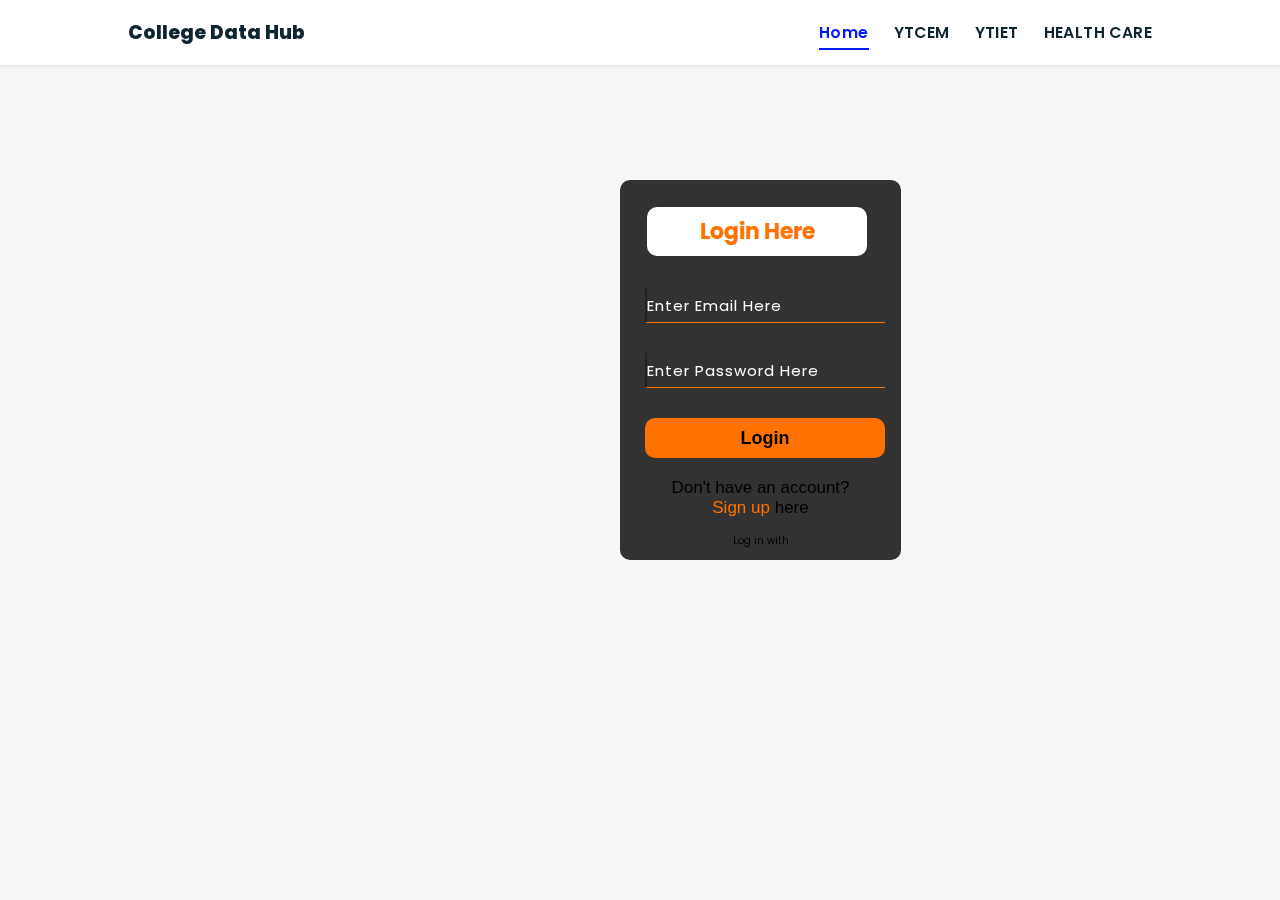
<file: login.html>
<!DOCTYPE html>
<html lang="en">

<head>
    <meta charset="UTF-8">
    <meta name="viewport" content="width=device-width, initial-scale=1.0">
    <!-- Link css -->
    <link rel="stylesheet" href="assets/style.css">
    <!-- Link Box Icons -->
    <link href='https://unpkg.com/boxicons@2.1.4/css/boxicons.min.css' rel='stylesheet'>
    <!-- Favicon -->
    <link rel="icon" type="image/x-icon" id="favicon" href="assets/images/favicon.png">
    <title>Data Hub | Saraswati Edu Society</title>
</head>

<body>

    <!-- navbar starts -->
    <header>
        <!-- <img src="assets/images/Sm.png"  id="logo1" alt="Logo"> -->
        <a href="#index.html" class="logo">College Data Hub</a>

        <div id="menu" class="fas fa-bars"></div>
        <nav class="navbar">
            <ul>
                <li><a class="active" href="#home">Home</a></li>
                <li><a href="#about">YTCEM</a></li>
                <li><a href="#skills">YTIET</a></li>
                <li><a href="#work">HEALTH CARE</a></li>
                <!-- <li><a href="#experience">Academic Planning</a></li>
                <li><a href="#education">Newsletters</a></li> -->
                <!-- <li><a href="#contact">Internal Auditing</a></li> -->
            </ul>
        </nav>

        <div class="form">
            <h2>Login Here</h2>
            <input type="email" name="email" placeholder="Enter Email Here">
            <input type="password" name="" placeholder="Enter Password Here">
            <button class="btnn"><a href="#">Login</a></button>
            <p class="link">Don't have an account?<br>
                <a href="#">Sign up </a> here</a>
            </p>
            <p class="liw">Log in with</p>
            <div class="icons">
                <a href="#"><ion-icon name="logo-facebook"></ion-icon></a>
                <a href="#"><ion-icon name="logo-instagram"></ion-icon></a>
                <a href="#"><ion-icon name="logo-twitter"></ion-icon></a>
                <a href="#"><ion-icon name="logo-google"></ion-icon></a>
                <a href="#"><ion-icon name="logo-skype"></ion-icon></a>
            </div>
        </div>

        <script src="assets/script.js"></script>
</body>

</html>
</file>
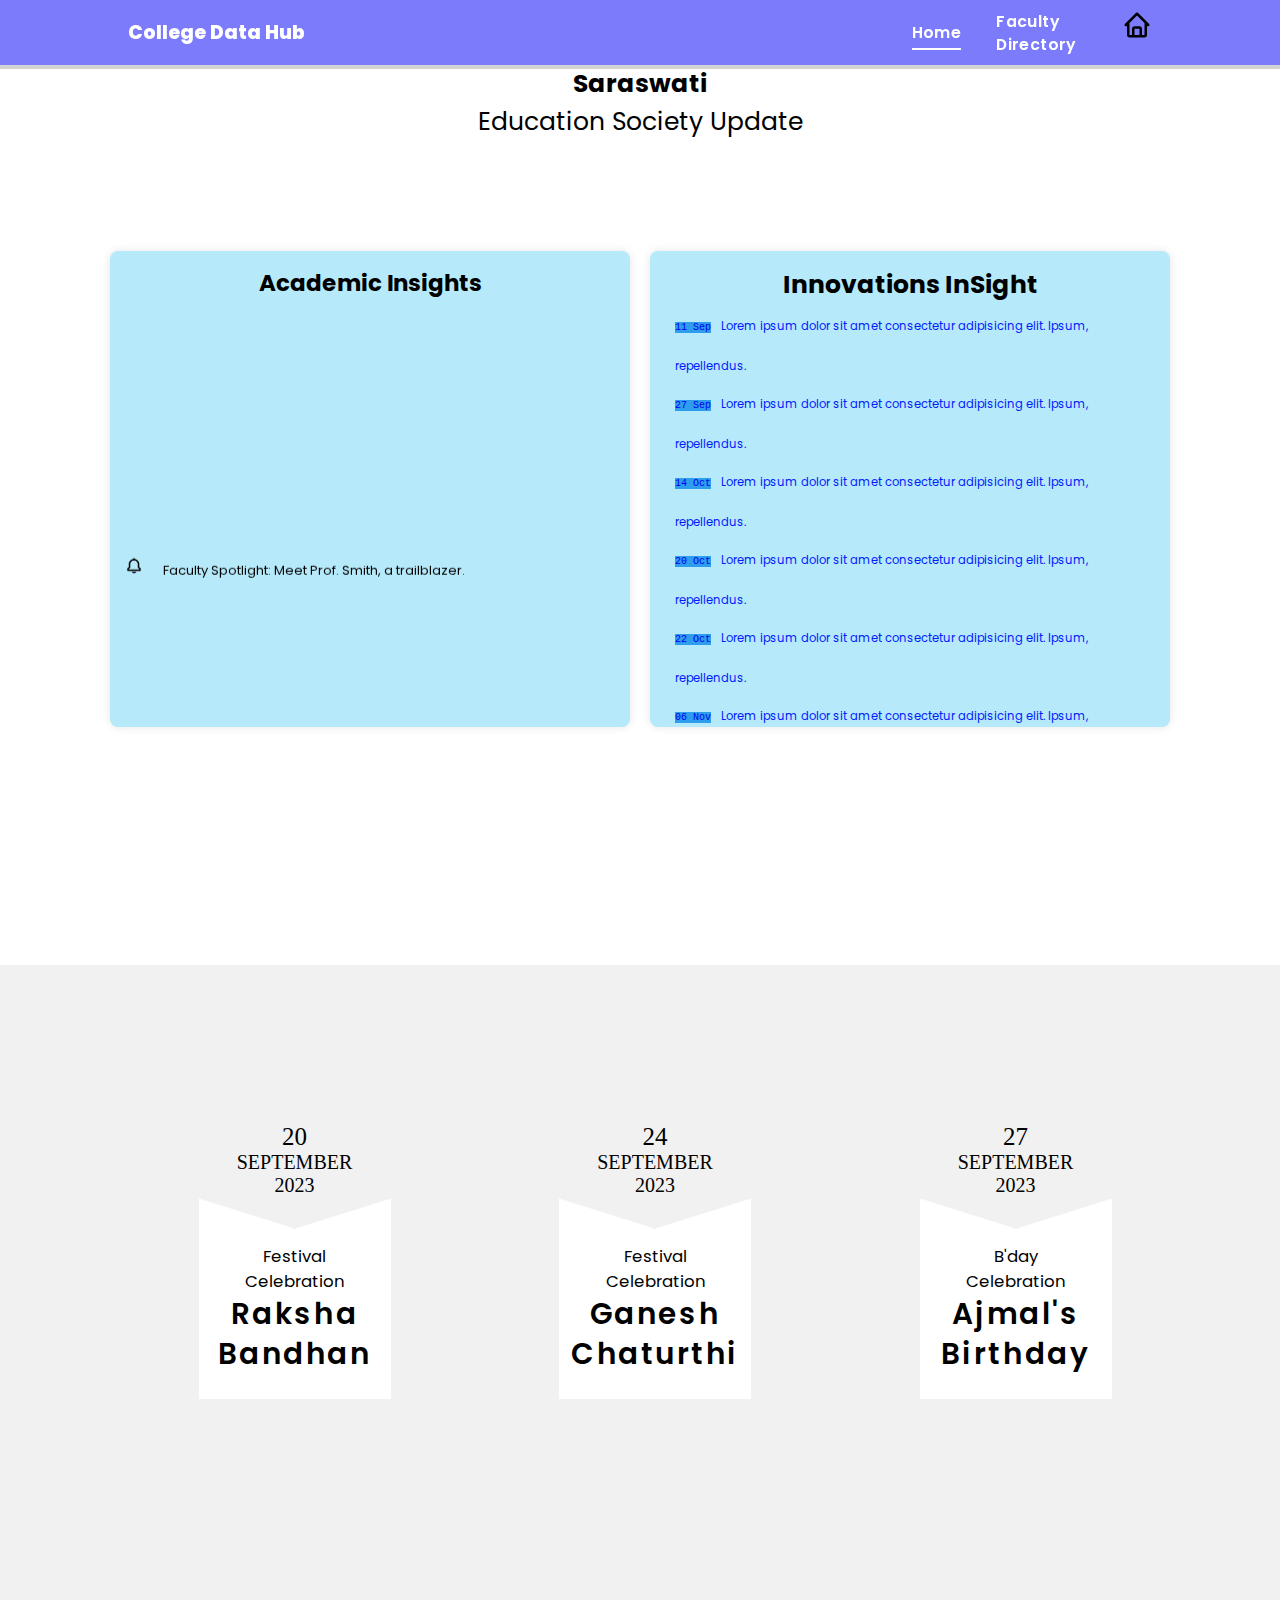
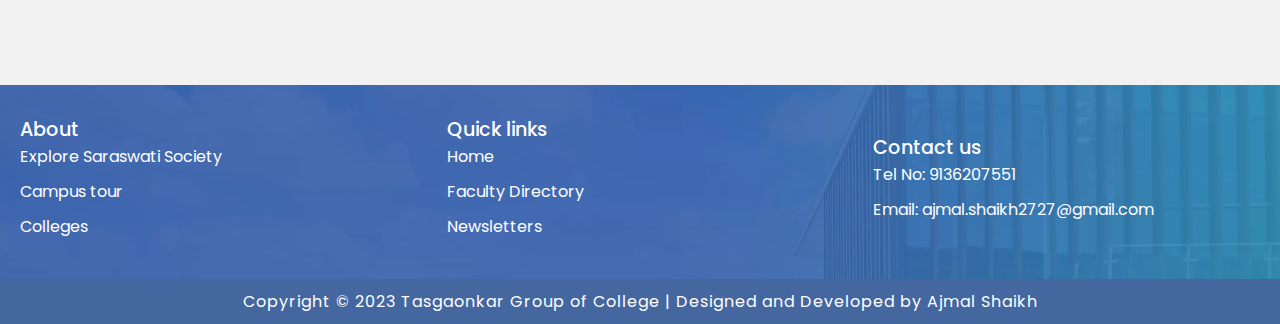
<file: newsletter/news.html>
<!DOCTYPE html>
<html lang="en">

<head>
    <meta charset="UTF-8">
    <meta name="viewport" content="width=device-width, initial-scale=1.0">
    <!-- Link css -->
    <link rel="stylesheet" href="/newsletter/news.css">
    <!-- Link Box Icons -->
    <link href='https://unpkg.com/boxicons@2.1.4/css/boxicons.min.css' rel='stylesheet'>
    <!-- AOS link -->
    <link rel="stylesheet" href="https://cdn.jsdelivr.net/npm/aos@2.3.4/dist/aos.css">
    <!-- Favicon -->
    <link rel="icon" type="image/x-icon" id="favicon" href="/assets/images/Sm.png">
    <title>Data Hub | Saraswati Edu Society</title>
</head>

<body>

    <!-- navbar starts -->
    <header>
        <!-- <img src="assets/images/Sm.png"  id="logo1" alt="Logo"> -->
        <a href="/index.html" class="logo">College Data Hub</a>

        <div id="menu" class="fas fa-bars"></div>
        <nav class="navbar">
            <a href="/index.html">
                <img src="/assets/images/home.png" alt="Home">
            </a>
            <ul>
                <li><a class="active" href="/index.html">Home</a></li>
                <li><a href="/index.html#faculty">Faculty Directory</a></li>
            </ul>
        </nav>
    </header>
    <!-- Navbar Ends -->
    <div class="main-content">
        <div id="page1">
            <h2 class="animated-heading__text" dara-aos="fade-down">Saraswati</h2> <span> Education Society Update</span>
            <div class="news-container">
                <div id="container1">
                    <h3>Academic Insights</h3>
                    <div id="container1-content">
                        <marquee behavior="scroll" scrollamount="4" scrolldelay="50" loop="" direction="up"
                            onmouseover="this.stop();" onmouseout="this.start();">
                            <ul>
                                <li> <a href="/index.html"><img src="/assets/images/notification.png" alt="">Faculty
                                        Spotlight: Meet Prof. Smith, a trailblazer.</a></li>
                                <li> <a href="/index.html"><img src="/assets/images/notification.png" alt="">Student
                                        Success: Jane Doe Wins National Science Scholarship.</a></li>
                                <li><a href="/index.html"><img src="/assets/images/notification.png" alt="">Research
                                        Breakthrough: New Cancer Treatment Shows Promise.</a></li>
                                <li><a href="/index.html"><img src="/assets/images/notification.png" alt="">Alumni
                                        Spotlight: John Smith's Journey from Grad</a></li>
                                <li><a href="/index.html"><img src="/assets/images/notification.png" alt="">Academic
                                        Resources: Ace Your Exams.</a></li>
                                <li><a href="/index.html"><img src="/assets/images/notification.png" alt="">Upcoming
                                        Events: Don't Miss the Academic Event Schedule</a></li>
                            </ul>
                        </marquee>
                    </div>
                </div>

                <!-- Container1 Ends -->

                <!-- Container2 Starts here -->
                <div id="container2">
                    <h3>Innovations InSight</h3>
                    <ul class="un-orderlist">
                        <li><a href="#">11 Sep</a>Lorem ipsum dolor sit amet consectetur adipisicing elit. Ipsum,
                            repellendus.</li>
                        <li><a href="#">27 Sep</a>Lorem ipsum dolor sit amet consectetur adipisicing elit. Ipsum,
                            repellendus.</li>
                        <li><a href="#">14 Oct</a>Lorem ipsum dolor sit amet consectetur adipisicing elit. Ipsum,
                            repellendus.</li>
                        <li><a href="#">20 Oct</a>Lorem ipsum dolor sit amet consectetur adipisicing elit. Ipsum,
                            repellendus.</li>
                        <li><a href="#">22 Oct</a>Lorem ipsum dolor sit amet consectetur adipisicing elit. Ipsum,
                            repellendus.</li>
                        <li><a href="#">06 Nov</a>Lorem ipsum dolor sit amet consectetur adipisicing elit. Ipsum,
                            repellendus.</li>
                        <li><a href="#">12 Nov</a>Lorem ipsum dolor sit amet consectetur adipisicing elit. Ipsum,
                            repellendus.</li>
                        <li><a href="#">18 Nov</a>Lorem ipsum dolor sit amet consectetur adipisicing elit. Ipsum,
                            repellendus.</li>

                    </ul>

                </div>

                <!-- End of container2 -->
            </div>
        </div>
    </div>

    <div id="page2">
        <h3 class="animated-heading__tex" data-aos="fade-up" data-aos-duration="1200" >Upcoming Events</h3>
        <div id="cards-block">

                <div class="event-card">
                    <div class="event-card__date">
                        <div class="event-date">
                            <span class="event-date__day">20</span>
                            <div class="event-date__right">
                                <span class="event-date__month">September</span>
                                <span class="event-date__year">2023</span>
                            </div>
                        </div>
                    </div>
                    <div class="event-card__content">
                        <span class="category-label__text">Festival Celebration</span>
                        <h3 class="event-card__title">Raksha Bandhan</h3>
                    </div>
                </div>
            


            <!-- Block 2 -->

                <div class="event-card2">
                    <div class="event-card__date2">
                        <div class="event-date2">
                            <span class="event-date__day2">24</span>
                            <div class="event-date__right2">
                                <span class="event-date__month2">September</span>
                                <span class="event-date__year2">2023</span>
                            </div>
                        </div>
                    </div>
                    <div class="event-card__content2">
                        <span class="category-label__text2">Festival Celebration</span>
                        <h3 class="event-card__title2">Ganesh Chaturthi</h3>
                    </div>
                </div>
        

        <!-- Block 3 -->

            <div class="event-card3">
                <div class="event-card__date3">
                    <div class="event-date3">
                        <span class="event-date__day3">27</span>
                        <div class="event-date__right2">
                            <span class="event-date__month3">September</span>
                            <span class="event-date__year3">2023</span>
                        </div>
                    </div>
                </div>
                <div class="event-card__content3">
                    <span class="category-label__text3">B'day Celebration</span>
                    <h3 class="event-card__title3">Ajmal's Birthday</h3>
                </div>
            </div>
        </div>
</div>

        <!-- Footer section starts here -->

        <div class="footer-section">
            <footer>
                <div class="footer-bg">
                    <img src="/assets/images/footerbanner.png" alt="Footer Background">
                </div>
                <div class="footer-content">
                    <div class="footer-column">
                        <h4>About</h4>
                        <ul class="footer-ul">
                            <li>Explore Saraswati Society</li>
                            <li>Campus tour</li>
                            <li>Colleges</li>
                        </ul>
                    </div>
        
                    <div class="footer-column">
                        <h4>Quick links</h4>
                        <ul class="footer-ul">
                            <li>Home</li>
                            <li>Faculty Directory</li>
                            <li>Newsletters</li>
                        </ul>
                    </div>
        
                    <div class="footer-column">
                        <h4>Contact us</h4>
                        <ul class="footer-ul">
                            <li>Tel No: 9136207551</li>
                            <li>Email: ajmal.shaikh2727@gmail.com</li>
                        </ul>
                    </div>
                </div>
                <div class="footer-end">
                    <p>Copyright © 2023 Tasgaonkar Group of College | Designed and Developed by Ajmal Shaikh</p>
                </div>
            </footer>
        </div>
        

        <!-- Main Js Link -->

        <script src="/assets/script.js"></script>
        <!-- Animation js -->
        <script src="https://cdn.jsdelivr.net/npm/aos@2.3.4/dist/aos.js"></script>
        <script>
          AOS.init();
        </script>
      

</body>

</html>
</file>
<file: assets/style.css>
@import url("https://fonts.googleapis.com/css2?family=Poppins:wght@400;600;700&display=swap");
@import url("https://fonts.googleapis.com/css2?family=Nunito:wght@300&display=swap");


*{
    margin: 0;
    padding: 0;
    box-sizing: border-box;
}

*::selection {
    background: #2b3dda;
    color: #fff;
  }

html {
    font-size: 62.5%;
    overflow-x: hidden;
    scroll-behavior: smooth;
  }
  

body {
  background: #f7f7f7;
  font-family: "Poppins", sans-serif;
}

header {
    position: fixed;
    top: 0;
    left: 0;
    right: 0;
    z-index: 1000;
    display: flex;
    align-items: center;
    justify-content: space-between;
    padding: 1.7rem 10%;
    height: 6.5rem;
    background-color: #fff;
    box-shadow: 0 1px 4px rgba(146, 161, 176, 0.3);
  }

.heading {
    font-size: 3.5rem;
    color: rgb(32, 32, 32);
    font-weight: 800;
    text-align: center;
  }

  .heading span {
    color: rgb(115, 3, 167);
  }

  #logo1{
    height: 55px;
    cursor: pointer;
}
  
  header .logo {
    font-size: 1.9rem;
    font-weight: 800;
    text-decoration: none;
    color: #0e2431;
    /* margin-right: 14rem; */
  }
  header .logo i {
    font-size: 2.2rem;
  }
  header .logo:hover {
    color: #ea6359;
  }
  header .navbar ul {
    list-style: none;
    display: flex;
    justify-content: center;
    align-items: center;
  }
  header .navbar li {
    /* position: relative; */
    margin-left: 2.5rem;
  }
  header .navbar ul li a {
    font-size: 1.57rem;
    color: #0e2431;
    font-weight: 600;
    text-decoration: none;
    letter-spacing: 0.04rem;
    transition: 0.2s;
  }
  header .navbar ul li a.active,
  header .navbar ul li a:hover {
    color: #011aff;
    border-bottom: 0.2rem solid #011aff;
    padding: 0.5rem 0;
  }

  
/* hamburger icon starts*/
#menu {
    font-size: 3rem;
    cursor: pointer;
    color: rgb(24, 2, 63);
    display: none;
  }

/* Desktop view */


  @media (max-width: 768px) {
    #menu {
      display: block;
    }
    header .navbar {
      position: fixed;
      top: 6.5rem;
      right: -120%;
      width: 75%;
      height: 100%;
      text-align: left;
      align-items: flex-start;
      background-color: #0e0f31;
    }
    header .navbar ul {
      flex-flow: column;
      padding: 1rem;
    }
    header .navbar ul li {
      text-align: center;
      width: 100%;
      margin: 1rem 0;
      border-radius: 0.5rem;
      width: 26rem;
    }
    header .navbar ul li a {
      display: block;
      padding: 1rem;
      text-align: left;
      color: #fff;
      font-size: 2rem;
    }
    header .navbar ul li a.active,
    header .navbar ul li a:hover {
      padding: 1rem;
      color: #fff;
      border-radius: 0.5rem;
      border-bottom: 0.5rem solid #011aff;
    }
    .fa-times {
      transform: rotate(180deg);
    }
    header .navbar.nav-toggle {
      right: 0;
    }
  }
  /* hamburger icon ends */
  

.page1{
  position: relative;
  height: 90vh;
  width: 100%;
  /* background-color: aliceblue; */
  top: 6rem;
}

#page1-container{
    width: 100%;
    height: 90vh;
    position: absolute;
    width: fit-content;
}


#page1-content h2{
  font-weight: 700;
  text-align: center;
  font-size: 35px;
  text-transform: uppercase;
  background: linear-gradient(90deg, #000, #fff, #000);
  letter-spacing: 5px;
  -webkit-background-clip: text;
  background-clip: text;
  -webkit-text-fill-color: transparent;
  /* background-repeat: no-repeat; */
  background-size: 80%;
  animation: shine 11s linear infinite;
  position: relative;
  top: 10rem;
  margin-inline: 18rem;
  width: fit-content;
}


@keyframes shine {
  0% {
      background-position-x: -500%;
  }

  100% {
      background-position-x: 500%;
  }
}


#page1-content{
  height: 100%;
}


.infographic-container {
  display: flex;
  justify-content: center;
  align-items: center;
  position: relative;
  flex-wrap: wrap;
  overflow: hidden;
}

/*infographic elements */
.infographic-element {
    position: relative;
    display: inline-block;
    margin: 60px;
    width: 220px;
    height: 60px;
    background-color: #65bffb;
    color: #fff;
    text-align: center;
    line-height: 65px;
    cursor: pointer;
    font-weight: bold;
    font-size: 25px;
    
}

/*hover effect */
.infographic-element:hover {
  background-color: #e74c3c;
  box-shadow: lightblue 0px 2px 4px 10px;
}

/*tooltip */
.tooltip {
  visibility: hidden;
  position: absolute;
  background-color: #333;
  color: #fff;
  padding: 5px;
  border-radius: 5px;
  font-size: 14px;
  white-space: nowrap;
  height: 37px;
  width: 210px;
  right: 0.2rem;
  margin-top: 18px;
}

.tooltip p{
    color: #fff;
    font-size: 15px;   
}

.tip1{
    height: 38px;
    display: flex;
    justify-content: center;
    align-items: center;
    padding: 0px 3px 8px 0;
}

.tip2{
    height: 38px;
    display: flex;
    justify-content: center;
    align-items: center;
    padding: 0px 3px 8px 0;
}

.tip3{
    height: 38px;
    display: flex;
    justify-content: center;
    align-items: center;
    padding: 0px 48px 8px 0px;
    width: 25rem;

    
}

/* show tooltip on hover */
.infographic-element:hover .tooltip {
  visibility: visible;
}

.chart-heading{
position: relative;
display: flex;
align-items: center;
justify-content: center;
margin-top: 15vw;
}


.chart-heading h3{
  font-size: 2.5vw;
  color: #1e24d2;
}

.submenu {
  opacity: 0;
  /* visibility: hidden; */
  /* display: none; */
  position: absolute;
  background-color: transparent;
  padding: 10px;
  /* border: 1px solid #ddd; */
  /* transition: .2s all ease; */
  margin-left: -34px;
}

.navbar li:hover .submenu {
  display: block;
  opacity: 1;
}

.submenu li {
  display: block;
  margin: 0;
  padding: 0;
  
}

.submenu a {
  display: block;
  padding: 5px 0;
  color: #333;
  text-decoration: none;

}

/* Login Css */

.form {
  width: 281px;
  height: 380px;
  background: linear-gradient(to top, rgba(0, 0, 0, 0.8)50%, rgba(0, 0, 0, 0.8)50%);
  position: absolute;
  top: 18rem;
  left: 620px;
  border-radius: 10px;
  padding: 25px;
  
}

.form h2 {
  width: 220px; 
  font-family: "Poppins", sans-serif;
  text-align: center;
  color: #ff7200;
  font-size: 22px;
  background-color: #fff;
  border-radius: 10px;
  margin: 2px;
  padding: 8px;

}

.form input {
  width: 240px;
  height: 35px;
  background: transparent;
  border-bottom: 1px solid #ff7200;
  border-top: none;
  border-right: none;
  border-top: none;
  color: #fff;
  font-size: 15px;
  letter-spacing: 1px;
  margin-top: 30px;
  font-family: "Poppins", sans-serif;


}

.form input:focus {
  outline: none;
}

::placeholder {
  color: #fff;
  font-family: "Poppins", sans-serif;

}

.btnn {
  width: 240px;
  height: 40px;
  background: #ff7200;
  border: none;
  margin-top: 30px;
  font-size: 18px;
  border-radius: 10px;
  cursor: pointer;
  color: #fff;
  transition: 0.4s ease;

}

.btnn:hover {
  background: #fff;
  color: #ff7200;
}

.btnn a {
  text-decoration: none;
  color: #000;
  font-weight: bold;
}

.form .link {
  font-family: Arial, Helvetica, sans-serif;
  font-size: 17px;
  padding-top: 20px;
  text-align: center;
}

.form .link a {
  text-decoration: none;
  color: #ff7200;
}

.liw {
  padding-top: 15px;
  padding-bottom: 10px;
  text-align: center;
}


/* Page 2 starts here */

.page2{
  height: 350vh;
  width: 100vw;
  position: relative;
}

#page2-content{
  min-height: 100%;
  width: 100%;
  position: absolute;
  margin-top: 4vw;
  /* background-color: yellowgreen; */


}

#page2-content h3{
  display: flex;
  justify-content: center;
  align-items: center;
  font-size: 2vw;
  font-weight: 500;
}

.image{
  height: 30vw;
  margin: 3.8vw;
  width: 24vw;
  
}

.image img{
  height: 100%;
  width: 100%;
  border-radius: 40px;
  border-radius: 13vw;
} 

.image>h2{
  display: flex;
  justify-content: center;
  align-items: center;
  font-size: 1.5vw;
}

.image>h4{
  display: flex;
  justify-content: center;
  align-items: center;
  font-size: 1vw;
  font-weight: 400;
  letter-spacing: .8px;
}


/* Card styles */

.card {
  width: 100%;
  height: 40vw;
  display: flex;
  justify-content: space-evenly;
  perspective: 1550px;
  flex-wrap: wrap;
  border-radius: 0;
  border: 0;
  /* background-color: #F7F7F7; */
}

.card-inner {
  width: 35%;
  height: 77%;
  margin: 5.5vw 0 0 2vw;
  transform-style: preserve-3d;
  transition: transform 1s;
  animation: flip 9.5s infinite;
  object-fit: cover;
}

.card-front,
.card-back {
  width: 80%;
  height: 100%;
  position: absolute;
  backface-visibility: hidden;
  box-shadow: 0px 0px 10px rgba(0, 0, 0, 0.3);
}

.card-front {
  transform: rotateY(0deg);
  display: flex;
  justify-content: center;
  align-items: center;
}

.card-back {
  width: 87%;
  transform: rotateY(180deg);
  background-color: #333;
  color: #fff;
  display: flex;
  justify-content: center;
}

.card-back h2{
  letter-spacing: .7px;
  margin-top: 2vw;
  font-size: 1.87vw;
  position: absolute;
}

.quote{ 
  margin-top: 5vw;
  display: flex;
  justify-content: center;
  align-items: center;
  overflow: hidden;
}


.ri-double-quotes-l{
  float: left;
  color: #FF9B50;
  font-size: 3vw;
  position: relative;
  bottom: 30%;
 
}

.ri-double-quotes-r{
  float: right;
  color: #FF9B50;
  font-size: 3vw;
  position: relative;
  top: 28%;
}

.quote>p{
  font-family: "Nunito";
  font-size: 3vw;
  letter-spacing: .9px;
  text-transform: capitalize;
}



/* Keyframes for flip animation */
@keyframes flip {
  0%, 100% {
      transform: rotateY(0deg);
  }
  50% {
      transform: rotateY(180deg);
  }
}


.page2-section2{

  width: 100%;
  margin-top: 2.3vw;
  
  
}


:root {
  --surface-color: #fff;
  --curve: 40;
}


/* body {
  font-family: "Noto Sans JP", sans-serif;
  background-color: #fef8f8;
} */

.cards {
  display: grid;
  grid-template-columns: repeat(auto-fit, minmax(300px, 1fr));
  gap: 2rem;
  margin: 4rem 5vw;
  padding: 0;
  list-style-type: none;
  height: 18vw;
}

.card2{
  position: relative;
  display: block;
  height: 100%;
  border-radius: calc(var(--curve) * 1px);
  overflow: hidden;
  text-decoration: none;
}

.card__image {
  width: 100%;
  height: auto;
}

.card__overlay {
  position: absolute;
  bottom: 0;
  left: 0;
  right: 0;
  z-index: 1;
  border-radius: calc(var(--curve) * 1px);
  background-color: var(--surface-color);
  transform: translateY(100%);
  transition: 0.2s ease-in-out;
}

.card2:hover .card__overlay {
  transform: translateY(0);
}

.card__header {
  position: relative;
  display: flex;
  align-items: center;
  gap: 2em;
  padding: 1em;
  border-radius: calc(var(--curve) * 1px) 0 0 0;
  background-color: var(--surface-color);
  transform: translateY(-100%);
  transition: 0.2s ease-in-out;
}

.card__arc {
  width: 80px;
  height: 80px;
  position: absolute;
  bottom: 100%;
  right: 0;
  z-index: 1;
}

.card__arc path {
  fill: var(--surface-color);
  d: path("M 40 80 c 22 0 40 -22 40 -40 v 40 Z");
}

.card2:hover .card__header {
  transform: translateY(0);
}

.card__thumb {
  flex-shrink: 0;
  width: 50px;
  height: 50px;
  border-radius: 50%;
}

.card__title {
  /* font-size: 8em; */
  margin: 0 0 0.3em;
  color: #6a515e;
}

.card title h3{
  font-size: 1.2vw;
}

.card__tagline {
  display: block;
  margin: 1em 0;
  font-family: "MockFlowFont";
  font-size: 0.8em;
  color: #d7bdca;
}

.card__status {
  font-size: 0.8em;
  color: #d7bdca;
}

.card__description {
  padding: 0 2em 2em;
  margin: 0;
  color: #d7bdca;
  font-family: "MockFlowFont";
  display: -webkit-box;
  -webkit-box-orient: vertical;
  -webkit-line-clamp: 3;
  overflow: hidden;
}

.college-name{
  font-size: 2vw;
    margin: 2vw 0 0 5vw;
    font-weight: 600;
    padding: 0.5vw;
    letter-spacing: .5vw;
}


.cards-container2{
  margin-top: 14vw;
}


.cards-container3{
  margin-top: 14vw;

}












/* Page 3 starts here */

/* .page2-section2{
  position: relative;
  min-height: 100%;
} */


.page3{
  height: 90vh;
  margin-top: 10vw;
}

.button-section{
  display: flex;
  justify-content: space-evenly;
  align-items: center;
  flex-wrap: wrap;
  /* background-color: yellow; */
  margin-top: 7.5vw;
  font-family: "Nunito", sans-serif;
}

.link1>a {
  font-size: 4rem;
  text-decoration: none;
  font-weight: 300;
  color: #fff;
  padding: 0.6rem 1.8rem;
  /*  background:yellow; */
  position: relative;
}
.link1>a::before {
  content: "";
  width: 100%;
  height: 100%;
  background: #2980b9;
  z-index: 1;
  position: absolute;
  top: 1rem;
  left: 1rem;
  mix-blend-mode: multiply;
  transition: all 0.2s linear;
  transform-origin: bottom;
}
.link1>a::after {
  content: "";
  width: 100%;
  height: 100%;
  background: #8e44ad;
  z-index: -1;
  position: absolute;
  top: -1rem;
  left: -1rem;
  mix-blend-mode: multiply;
  transition: all 0.2s linear;
  transform-origin: top;
}
.link1>a:hover::before {
  top: 0;
  left: 0;
  transform: perspective(100rem) rotateX(75deg);
}
.link1>a:hover::after {
  top: 0;
  left: 0;
  transform: perspective(100rem) rotateX(-75deg);
}
.link1>a:hover {
  color: #000;
}


#college {
  display: flex;
    justify-content: center;
    font-size: 2vw;
    font-weight: 400;
    letter-spacing: 0.1vw;
}
</file>
<file: newsletter/news.css>
@import url("https://fonts.googleapis.com/css2?family=Poppins:wght@400;600;700&display=swap");


*{
    margin: 0;
    padding: 0;
    box-sizing: border-box;
}

/* body, html{
  height: 100%;
  width: 100%;
} */

*::selection {
    background: #2b3dda;
    color: #fff;
  }

html {
    font-size: 62.5%;
    overflow-x: hidden;
    scroll-behavior: smooth;
  }
  

body {
  background: #f7f7f7;
  font-family: "Poppins", sans-serif;

}

header {
    position: fixed;
    top: 0;
    left: 0;
    right: 0;
    z-index: 1000;
    display: flex;
    align-items: center;
    justify-content: space-between;
    padding: 1.7rem 10%;
    height: 6.5rem;
    background-color: rgba(0, 0, 255, 0.5);
    box-shadow: 0px 4px lightgrey;
  }

.heading {
    font-size: 3.5rem;
    color: rgb(32, 32, 32);
    font-weight: 800;
    text-align: center;
  }

  .heading span {
    color: rgb(115, 3, 167);
  }

  #logo1{
    height: 55px;
    cursor: pointer;
}
  
  header .logo {
    font-size: 1.9rem;
    font-weight: 800;
    text-decoration: none;
    color: #fff;
    /* margin-right: 14rem; */
  }
  header .logo i {
    font-size: 2.2rem;
  }
  header .logo:hover {
    color: #261d20;
  }
  header .navbar ul {
    list-style: none;
    display: flex;
    justify-content: center;
    align-items: center;
  }
  header .navbar li {
    /* position: relative; */
    margin-left: 3.5rem;
  }
  header .navbar ul li a {
    font-size: 1.57rem;
    color: #fff;
    font-weight: 600;
    text-decoration: none;
    letter-spacing: 0.04rem;
    transition: 0.2s;
  }
  header .navbar ul li a.active,
  header .navbar ul li a:hover {
    color: #fff;
    border-bottom: 0.2rem solid #fff;
    padding: 0.5rem 0;
  }

  
/* hamburger icon starts*/
#menu {
    font-size: 3rem;
    cursor: pointer;
    color: rgb(24, 2, 63);
    display: none;
  }

/* Desktop view */


  @media (max-width: 768px) {
    #menu {
      display: block;
    }
    header .navbar {
      position: fixed;
      top: 6.5rem;
      right: -120%;
      width: 75%;
      height: 100%;
      text-align: left;
      align-items: flex-start;
      background-color: #0e0f31;
    }
    header .navbar ul {
      flex-flow: column;
      padding: 1rem;
    }
    header .navbar ul li {
      text-align: center;
      width: 100%;
      margin: 1rem 0;
      border-radius: 0.5rem;
      width: 26rem;
    }
    header .navbar ul li a {
      display: block;
      padding: 1rem;
      text-align: left;
      color: #fff;
      font-size: 2rem;
    }
    header .navbar ul li a.active,
    header .navbar ul li a:hover {
      padding: 1rem;
      color: #fff;
      border-radius: 0.5rem;
      border-bottom: 0.5rem solid #011aff;
    }
    .fa-times {
      transform: rotate(180deg);
    }
    header .navbar.nav-toggle {
      right: 0;
    }
  }
  /* hamburger icon ends */

.navbar img{
    float: right;
    margin-left: 55px;
    cursor: pointer;
    
}

.main-content{
    position: relative;
    height: 100vh;
    width: 100%;
    margin-top: 6.5rem;
    background-color: #fff;
  }
  
  #page1{
    width: 100%;
    position: absolute;
      
  }

  #page1 h2{
    display: flex;
    justify-content: center;
    align-items: center;
    width: auto;
    font-size: 25px;
  }

  #page1 span{
    display: flex;
    justify-content: center;
    align-items: center;
    width: auto;
    font-size: 25px;

}

.news-container{ 
    display: flex;
    flex-wrap: wrap;
    justify-content: space-between; 
    gap: 2rem;
    margin: 11rem; 
    
}

#container1{
    flex: 1; 
    min-width: 300px;
    background-color: white; 
    padding: 1.5rem; 
    border-radius: 8px; 
    box-shadow: 0 0 10px rgba(0, 0, 0, 0.1); 
    background-color: #B6EAFA;
}

#container1 h3{
    display: flex;
    justify-content: center;
    align-items: center;
    font-size: 23px;
}

#container1-content{
    max-height: 300px;
    overflow: hidden; 
} 

#container-content marquee li{
  height: 42vh;
}

#container1-content a{
  line-height: 47px;
  text-decoration: none;
  color: black;
  font-size: 13px;
  cursor: pointer;
}

#container1-content a img{
  height: 2vh;
  padding-right: 20px;
}

#container1-content marquee ul li a:hover{
  color: #011aff;
  transition: .1s all ease-in;
}

/* Container 2 starts here */

#container2{
  flex: 1;
  min-width: 300px;
  background-color: white; 
  padding: 1.5rem; 
  border-radius: 8px; 
  overflow: hidden;
  box-shadow: 0 0 10px rgba(0, 0, 0, 0.1); 
  background-color: #B6EAFA;
}

#container2 h3{
  display: flex;
  justify-content: center;
  align-items: center;
  font-size: 25px;
}

#container2 .un-orderlist{
  height: 45vh;
  margin: 3px 17px 0 10px;
  list-style: none;
}

.un-orderlist a{
  background-color: rgb(46, 157, 237);
  width: 58px;
  font-size: 10px;
  font-family: monospace;
  text-decoration: none;
  margin-right: 10px;

}

#container2 ul li{
  color: #011aff;
  line-height: 3.8rem;
  font-size: 11.5px;

}

/* End of container2 */

#page2{
  height: 80vh;
  width: 100%;
  position: relative;
  background-color: #F1F1F1;
  /* top: 7rem; */
}

#page2 h3{
  display: flex;
  justify-content: center;
  font-size: 2.3vw;
  font-weight: 600;
  letter-spacing: .2vw;
}

.event-card {
  min-height: inherit;
  position: relative;
  padding: 2.5rem;
  margin-top: 1.5rem;
  background-color: #fff;
  text-align: center;
  margin-left: 30px;
  width: 15%;

}
.event-card__date {
  position: absolute;
  top: -61px;
  left: 50%;
  -webkit-transform: translateX(-50%);
  transform: translateX(-50%);
  text-align: center;
  width: 20rem;
}

.event-card__date .event-date {
  position: relative;
  z-index: 5;
  padding: 0 2.5rem;
  background-color: #f1f1f1
}

.event-card__date:after,.event-card__date:before {
  content: "";
  z-index: -1;
  display: block;
  width: calc(50% + 1px);
  padding-bottom: 15.76493944%;
  background: #f1f1f1
}

.event-card__date:before {
  position: absolute;
  bottom: 0;
  left: 0;
  -webkit-transform-origin: 100%;
  transform-origin: 100%;
  -webkit-transform: skewY(17.5deg);
  transform: skewY(17.5deg);
  border-left: 0 solid
}

.event-card__date:after {
  margin-left: auto;
  -webkit-transform-origin: 0;
  transform-origin: 0;
  -webkit-transform: skewY(-17.5deg);
  transform: skewY(-17.5deg);
  border-right: 0 solid
}

.event-card__content {
  display: -webkit-box;
  display: -moz-flex;
  display: -ms-flexbox;
  display: flex;
  -webkit-box-direction: normal;
  -webkit-box-orient: vertical;
  -moz-flex-direction: column;
  -ms-flex-direction: column;
  flex-direction: column;
  margin-top: 2.5rem;
  min-height: 12rem
}

.event-card__title {
  font-size: 1.25rem;
  letter-spacing: .03125rem;
  line-height: 1.375;
  font-weight: 400;
  text-transform: none
}

.event-card__title:before {
  content: "";
  display: block;
  width: 1.5625rem;
  height: .25rem;
  background-color: #005d8f;
  background-color: var(--secondary);
  margin: 1rem auto
}

.category-label__text{
  padding-top: 10px;
  font-size: 1.3vw ;
}

.event-date__day{
  font-size: 25px;
  padding-bottom: 20px;
  font-family: Georgia;
}

.event-date__month{
  font-size: 20px;
  font-family: Georgia, 'Times New Roman', Times, serif;
  text-transform: uppercase
  

}
.event-date__year{
  font-size: 20px;
  font-family: Georgia,serif;
}

#cards-block{
    width: 100vw;
    height: 50%;
    margin-top: 95px;
    display: flex;
    justify-content: space-evenly;
    align-items: center;
    flex-wrap: wrap;
    text-overflow: ellipsis
}

/* Block 2 */



.event-card2 {
  min-height: inherit;
  position: relative;
  padding: 2.5rem;
  margin-top: 1.5rem;
  background-color: #fff;
  text-align: center;
  width: 15%;

}

.event-card__date2 {
  position: absolute;
  top: -61px;
  left: 50%;
  -webkit-transform: translateX(-50%);
  transform: translateX(-50%);
  text-align: center;
  width: 20rem;

}

.event-card__date2 .event-date2 {
  position: relative;
  z-index: 5;
  padding: 0 2.5rem;
  background-color: #f1f1f1
}

.event-card__date2:after,.event-card__date2:before {
  content: "";
  z-index: -1;
  display: block;
  width: calc(50% + 1px);
  padding-bottom: 15.76493944%;
  background: #f1f1f1
}

.event-card__date2:before {
  position: absolute;
  bottom: 0;
  left: 0;
  -webkit-transform-origin: 100%;
  transform-origin: 100%;
  -webkit-transform: skewY(17.5deg);
  transform: skewY(17.5deg);
  border-left: 0 solid
}

.event-card__date2:after {
  margin-left: auto;
  -webkit-transform-origin: 0;
  transform-origin: 0;
  -webkit-transform: skewY(-17.5deg);
  transform: skewY(-17.5deg);
  border-right: 0 solid
}

.event-card__content2 {
  display: -webkit-box;
  display: -moz-flex;
  display: -ms-flexbox;
  display: flex;
  -webkit-box-direction: normal;
  -webkit-box-orient: vertical;
  -moz-flex-direction: column;
  -ms-flex-direction: column;
  flex-direction: column;
  margin-top: 2.5rem;
  min-height: 12rem
}

.event-card__title2 {
  font-size: 1.25rem;
  letter-spacing: .03125rem;
  line-height: 1.375;
  font-weight: 400;
  text-transform: none
}

.event-card__title2:before {
  content: "";
  display: block;
  width: 1.5625rem;
  height: .25rem;
  background-color: #005d8f;
  background-color: var(--secondary);
  margin: 1rem auto
}

.category-label__text2{
  padding-top: 10px;
  font-size: 1.3vw;
}

.event-date__day2{
  font-size: 25px;
  padding-bottom: 20px;
  font-family: Georgia;
}

.event-date__month2{
  font-size: 20px;
  font-family: Georgia, 'Times New Roman', Times, serif;
  text-transform: uppercase
  

}

.event-date__year2{
  font-size: 20px;
  font-family: Georgia,serif;
}

/* Block 3  Start */


.event-card3 {
  min-height: inherit;
  position: relative;
  padding: 2.5rem;
  margin-top: 1.5rem;
  background-color: #fff;
  text-align: center;
  width: 15%;

}

.event-card__date3 {
  position: absolute;
  top: -61px;
  left: 50%;
  -webkit-transform: translateX(-50%);
  transform: translateX(-50%);
  text-align: center;
  width: 20rem;

}

.event-card__date3 .event-date3 {
  position: relative;
  z-index: 5;
  padding: 0 2.5rem;
  background-color: #f1f1f1
}

.event-card__date3:after,.event-card__date3:before {
  content: "";
  z-index: -1;
  display: block;
  width: calc(50% + 1px);
  padding-bottom: 15.76493944%;
  background: #f1f1f1
}

.event-card__date3:before {
  position: absolute;
  bottom: 0;
  left: 0;
  -webkit-transform-origin: 100%;
  transform-origin: 100%;
  -webkit-transform: skewY(17.5deg);
  transform: skewY(17.5deg);
  border-left: 0 solid
}

.event-card__date3:after {
  margin-left: auto;
  -webkit-transform-origin: 0;
  transform-origin: 0;
  -webkit-transform: skewY(-17.5deg);
  transform: skewY(-17.5deg);
  border-right: 0 solid
}

.event-card__content3 {
  display: -webkit-box;
  display: -moz-flex;
  display: -ms-flexbox;
  display: flex;
  -webkit-box-direction: normal;
  -webkit-box-orient: vertical;
  -moz-flex-direction: column;
  -ms-flex-direction: column;
  flex-direction: column;
  margin-top: 2.5rem;
  min-height: 12rem
}

.event-card__title3 {
  font-size: 1.25rem;
  letter-spacing: .03125rem;
  line-height: 1.375;
  font-weight: 400;
  text-transform: none
}

.event-card__title3:before {
  content: "";
  display: block;
  width: 1.5625rem;
  height: .25rem;
  background-color: #005d8f;
  background-color: var(--secondary);
  margin: 1rem auto
}

.category-label__text3{
  padding-top: 10px;
  font-size: 1.3vw;
}

.event-date__day3{
  font-size: 25px;
  padding-bottom: 20px;
  font-family: Georgia;
}

.event-date__month3{
  font-size: 20px;
  font-family: Georgia, 'Times New Roman', Times, serif;
  text-transform: uppercase
  

}

.event-date__year3{
  font-size: 20px;
  font-family: Georgia,serif;
}

/* Footer section start */

.footer-section {
  position: relative;
  background-color: DAF5FF;
  color: #fff; 
}

.footer-bg img {
  position: absolute;
  top: 0;
  left: 0;
  width: 100%;
  height: 100%;
  object-fit: cover;
  opacity: 2;
  z-index: -1; 
}

.footer-content {
  display: flex;
  justify-content: space-evenly;
  align-items: center;
  padding: 3rem 0;
}

.footer-column {
  flex: 1;
  padding: 0 2rem;
}

.footer-column h4{
    font-size: 1.5vw;
    font-weight: 500;
    color: #fff;
}

.footer-ul {
  list-style: none;
  padding: 0;
}

.footer-ul li{
  font-size: 16px;
  margin-bottom: 10px;
}

.footer-ul li:hover{
  color: #000000;
  cursor: pointer;
  transition: .5s all ease;
}

.footer-end{
  text-align: center;
  padding: 1rem 0;
  border-top-width: 1px;
  background-color: #44679F;
  border-top-color: var(--ast-global-color-6);
  background-image: none;
}

.footer-end p {
  margin: 0;
  font-size: 16px;
  letter-spacing: 1px;
}
</file>
